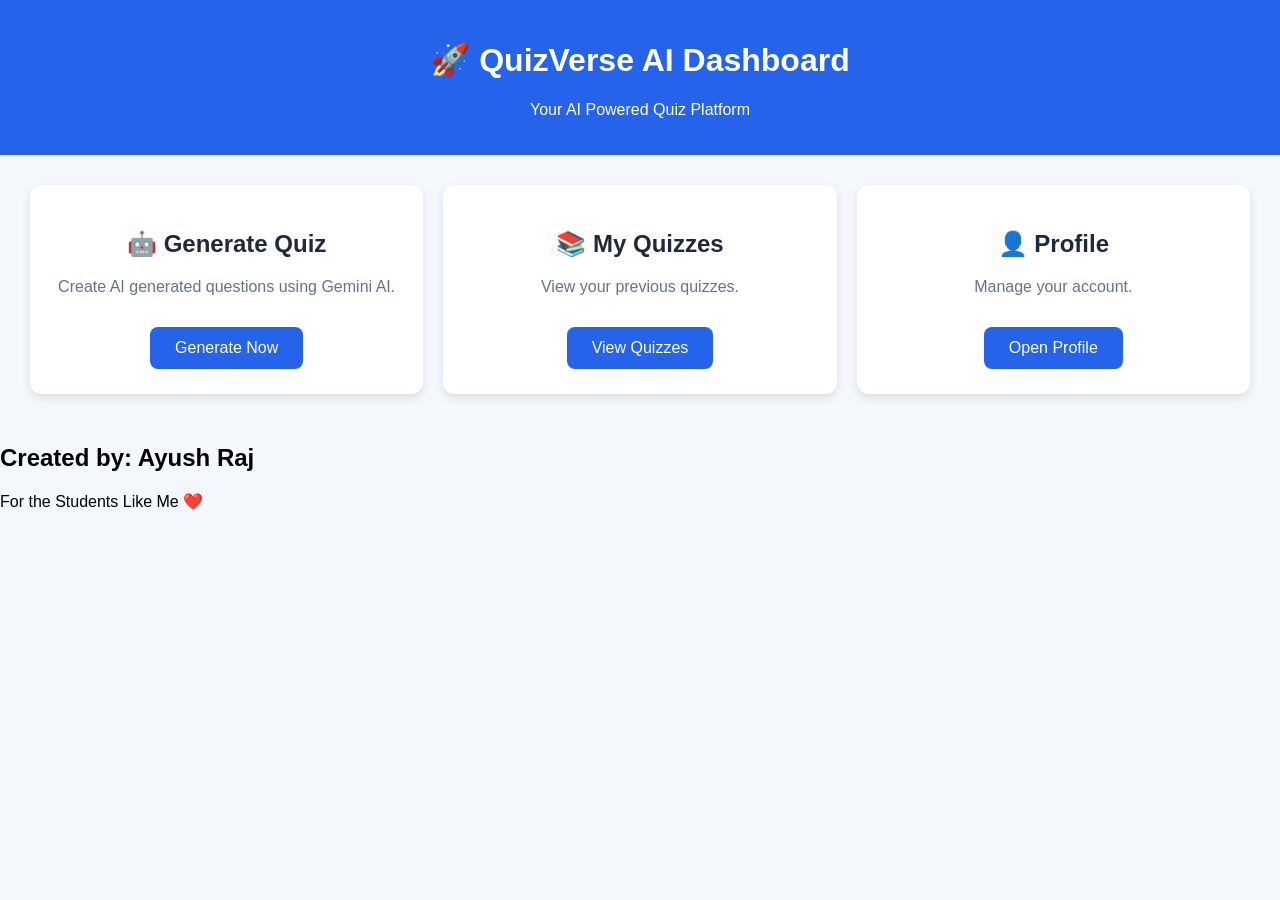
<file: app/templates/dashboard.html>
<!DOCTYPE html>
<html lang="en">
<head>
    <meta charset="UTF-8">
    <meta name="viewport" content="width=device-width, initial-scale=1.0">

    <title>QuizVerse AI - Dashboard</title>

    <style>
        body {
            font-family: Arial, sans-serif;
            background: #f4f7fb;
            margin: 0;
        }

        .header {
            background: #2563eb;
            color: white;
            padding: 20px;
            text-align: center;
        }

        .container {
            padding: 30px;
            display: grid;
            grid-template-columns: repeat(auto-fit, minmax(250px, 1fr));
            gap: 20px;
        }

        .card {
            background: white;
            padding: 25px;
            border-radius: 12px;
            box-shadow: 0 4px 10px rgba(0,0,0,0.1);
            text-align: center;
        }

        .card h2 {
            color: #1e293b;
        }

        .card p {
            color: #64748b;
        }

        .btn {
            display: inline-block;
            margin-top: 15px;
            padding: 12px 25px;
            background: #2563eb;
            color: white;
            text-decoration: none;
            border-radius: 8px;
        }

        .btn:hover {
            background: #1d4ed8;
        }
    </style>

</head>

<body>

<div class="header">
    <h1>🚀 QuizVerse AI Dashboard</h1>
    <p>Your AI Powered Quiz Platform</p>
</div>


<div class="container">


    <div class="card">
        <h2>🤖 Generate Quiz</h2>
        <p>Create AI generated questions using Gemini AI.</p>

        <a class="btn" href="/generate">
            Generate Now
        </a>
    </div>


    <div class="card">
        <h2>📚 My Quizzes</h2>
        <p>View your previous quizzes.</p>

        <a class="btn" href="/quizzes">
            View Quizzes
        </a>
    </div>


    <div class="card">
        <h2>👤 Profile</h2>
        <p>Manage your account.</p>

        <a class="btn" href="https://drive.google.com/drive/folders/19Lcdk9rByFdkbHi3f1oggrdnH2ikWA4T">
            Open Profile
        </a>
    </div>


</div>
<footer class="footer">
        <div class="footer-content">
                <h2 class="creator">
                            <span class="highlight">Created by: Ayush Raj</span>
                                    </h2>

                                            <p class="tagline">
                                                        For the Students Like Me ❤️
                                                                </p>
                                                                    </div>
                                                                    </footer>


</body>
</html>
</file>
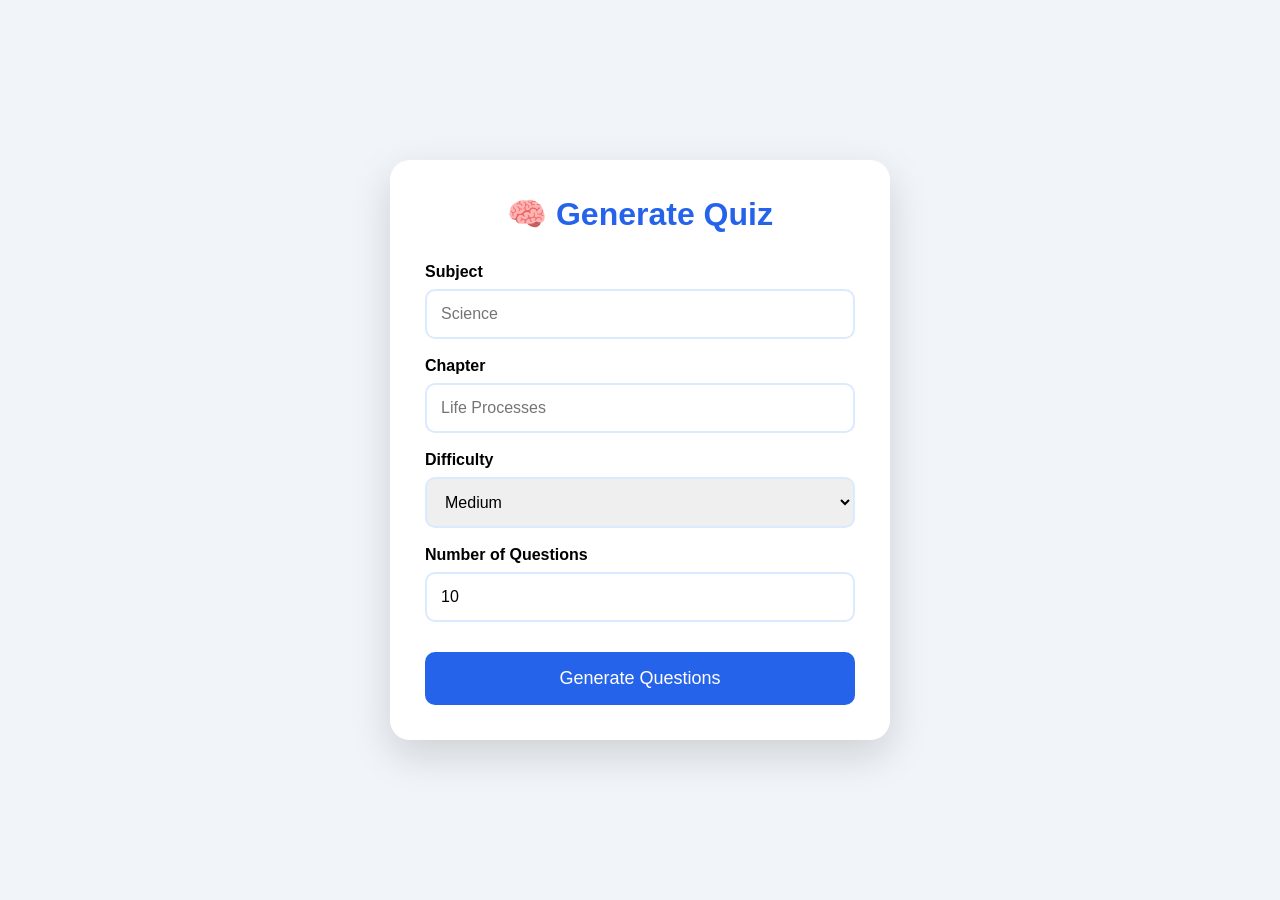
<file: app/templates/generate_quiz.html>
<!DOCTYPE html>
<html lang="en">

<head>

    <meta charset="UTF-8">
    <meta name="viewport" content="width=device-width, initial-scale=1.0">

    <title>Generate Quiz | QuizVerse AI</title>

    <style>

        *{
            margin:0;
            padding:0;
            box-sizing:border-box;
            font-family:Arial,sans-serif;
        }

        body{

            background:#f1f5f9;

            display:flex;

            justify-content:center;

            align-items:center;

            min-height:100vh;

        }

        .card{

            width:500px;

            background:white;

            padding:35px;

            border-radius:20px;

            box-shadow:0 15px 40px rgba(0,0,0,.15);

        }

        h1{

            text-align:center;

            margin-bottom:30px;

            color:#2563eb;

        }

        label{

            display:block;

            margin-top:18px;

            margin-bottom:8px;

            font-weight:bold;

        }

        input,
        select{

            width:100%;

            padding:14px;

            border:2px solid #dbeafe;

            border-radius:10px;

            font-size:16px;

            outline:none;

        }

        input:focus,
        select:focus{

            border-color:#2563eb;

        }

        button{

            width:100%;

            margin-top:30px;

            padding:16px;

            border:none;

            border-radius:10px;

            background:#2563eb;

            color:white;

            font-size:18px;

            cursor:pointer;

            transition:.3s;

        }

        button:hover{

            background:#1d4ed8;

        }

    </style>

</head>

<body>

<div class="card">

<h1>🧠 Generate Quiz</h1>

<form id="quizForm">

<label>Subject</label>

<input
type="text"
name="subject"
placeholder="Science"
required
>

<label>Chapter</label>

<input
type="text"
name="chapter"
placeholder="Life Processes"
required
>

<label>Difficulty</label>

<select name="difficulty">

<option>Easy</option>

<option selected>Medium</option>

<option>Hard</option>

</select>

<label>Number of Questions</label>

<input
type="number"
name="number"
value="10"
min="5"
max="50"
required
>

<button type="submit">

Generate Questions

</button>

</form>

</div>

<script>

document.getElementById("quizForm").addEventListener("submit",function(e){

    e.preventDefault();

    const form = new FormData(this);

    sessionStorage.setItem(
        "quiz_subject",
        form.get("subject")
    );

    sessionStorage.setItem(
        "quiz_chapter",
        form.get("chapter")
    );

    sessionStorage.setItem(
        "quiz_difficulty",
        form.get("difficulty")
    );

    sessionStorage.setItem(
        "quiz_number",
        form.get("number")
    );

    window.location.href="/loading";

});

</script>

</body>

</html>
</file>
